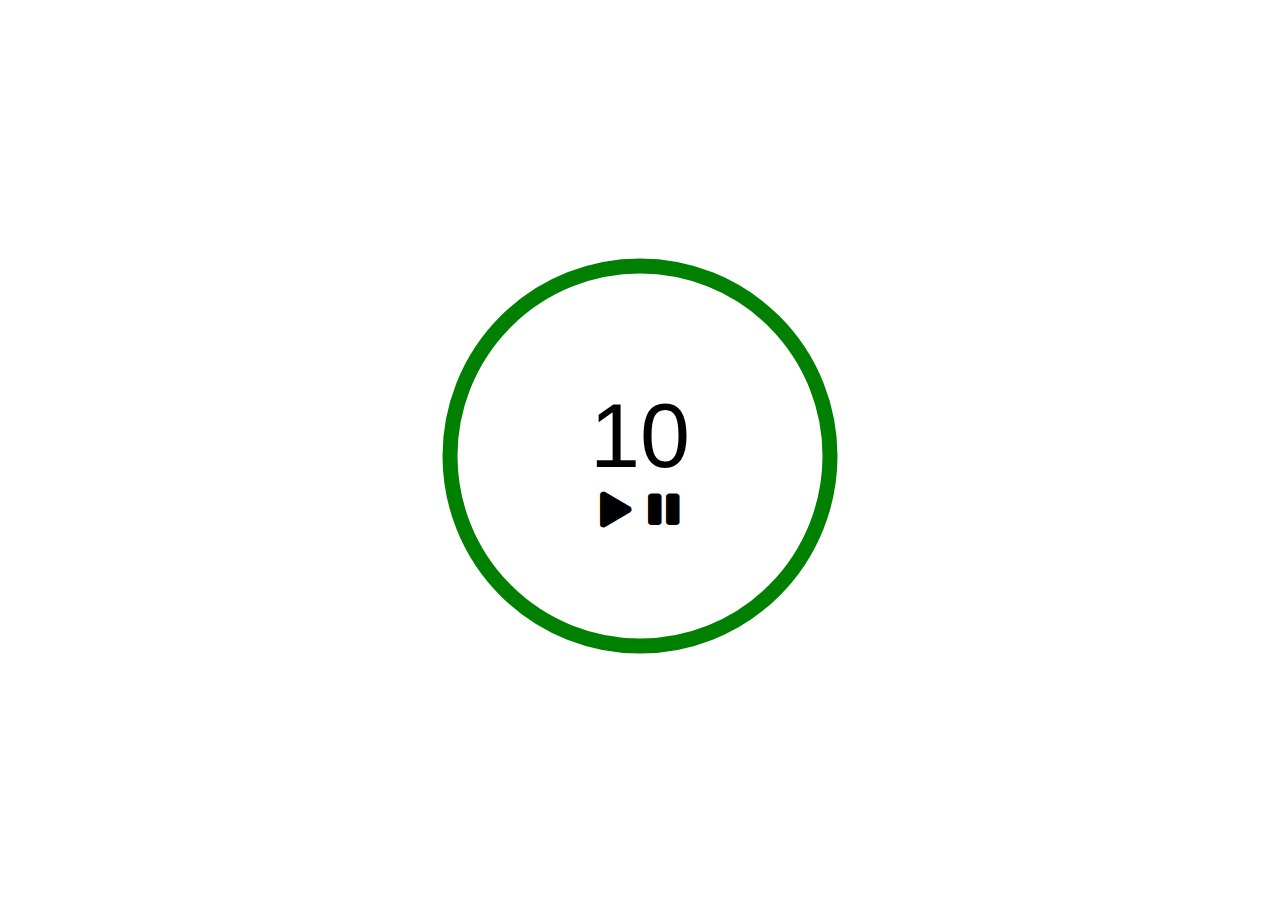
<file: Animation JS/index.html>
<!DOCTYPE html>
<html>
  <head>
    <link rel="stylesheet" href="style.css" />
    <link
      rel="stylesheet"
      href="https://cdnjs.cloudflare.com/ajax/libs/font-awesome/5.11.2/css/all.min.css"
    />
  </head>

  <body>
    <div class="timer">
      <div class="controls">
        <input id="duration" value="10" />
        <div>
          <button id="start"><i class="fas fa-play"></i></button>
          <button id="pause"><i class="fas fa-pause"></i></button>
        </div>
      </div>
      <svg class="dial">
        <circle
          fill="transparent"
          stroke="green"
          stroke-width="15"
          r="190"
          cx="0"
          cy="200"
          transform="rotate(-90 100 100)"
        />
      </svg>
    </div>

    <script src="timer.js"></script>
    <script src="index.js"></script>
  </body>
</html>
</file>
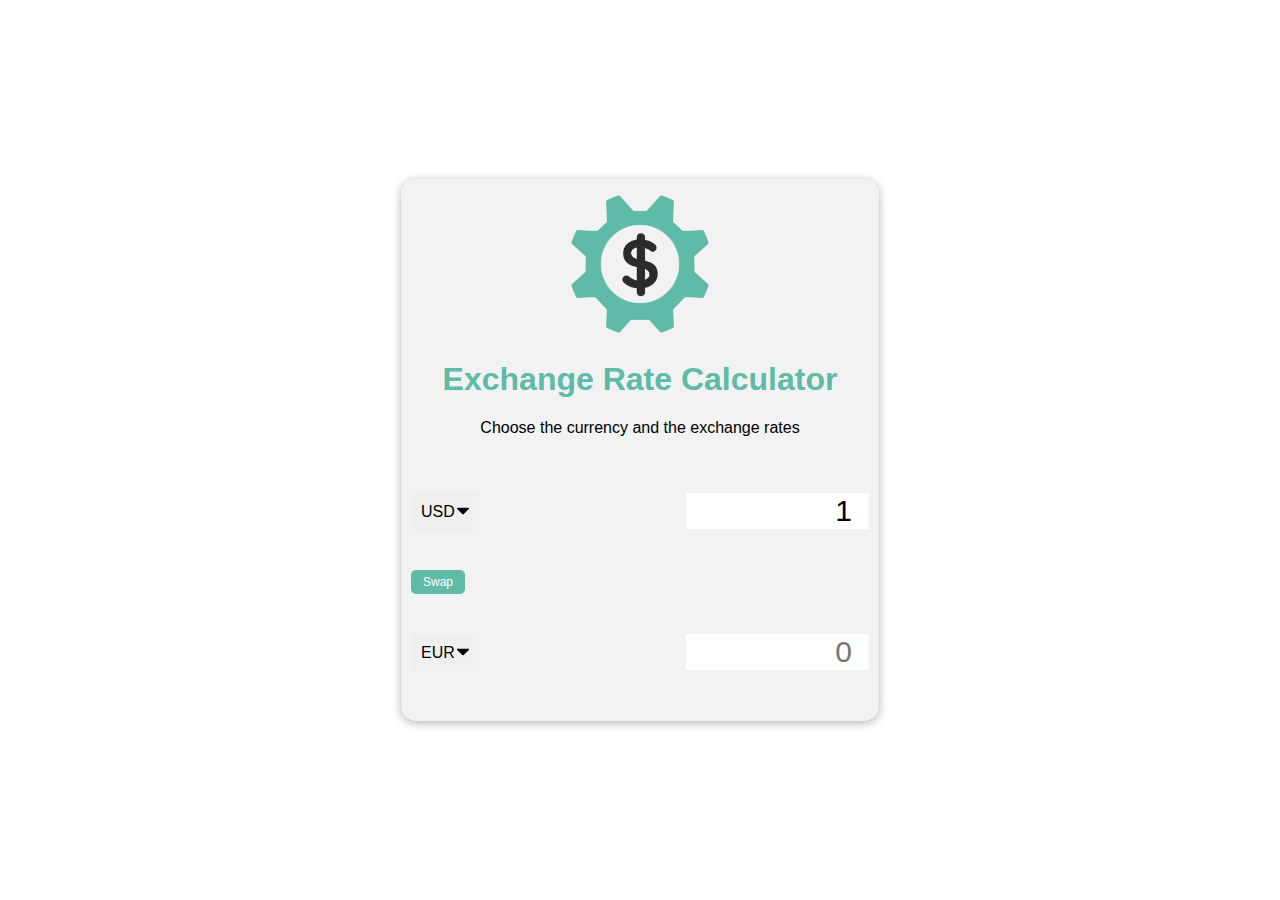
<file: Excahnge Rate JS/index.html>
<!DOCTYPE html>
<html lang="en">
  <head>
    <meta charset="UTF-8" />
    <meta name="viewport" content="width=device-width, initial-scale=1.0" />
    <meta http-equiv="X-UA-Compatible" content="ie=edge" />
    <title>Exchange Rate Calculator</title>
    <link rel="stylesheet" href="style.css" />
  </head>
  <body>
    <form class="container">
    <img src="img/money.png" alt="" class="money-img" />
    <h1>Exchange Rate Calculator</h1>
    <p>Choose the currency and the exchange rates</p>
    <p></p>
      <div class="currency">
        <select id="currency-one">
          <option value="AED">AED</option>
          <option value="ARS">ARS</option>
          <option value="AUD">AUD</option>
          <option value="BGN">BGN</option>
          <option value="BRL">BRL</option>
          <option value="BSD">BSD</option>
          <option value="CAD">CAD</option>
          <option value="CHF">CHF</option>
          <option value="CLP">CLP</option>
          <option value="CNY">CNY</option>
          <option value="COP">COP</option>
          <option value="CZK">CZK</option>
          <option value="DKK">DKK</option>
          <option value="DOP">DOP</option>
          <option value="EGP">EGP</option>
          <option value="EUR">EUR</option>
          <option value="FJD">FJD</option>
          <option value="GBP">GBP</option>
          <option value="GTQ">GTQ</option>
          <option value="HKD">HKD</option>
          <option value="HRK">HRK</option>
          <option value="HUF">HUF</option>
          <option value="IDR">IDR</option>
          <option value="ILS">ILS</option>
          <option value="INR">INR</option>
          <option value="ISK">ISK</option>
          <option value="JPY">JPY</option>
          <option value="KRW">KRW</option>
          <option value="KZT">KZT</option>
          <option value="MXN">MXN</option>
          <option value="MYR">MYR</option>
          <option value="NOK">NOK</option>
          <option value="NZD">NZD</option>
          <option value="PAB">PAB</option>
          <option value="PEN">PEN</option>
          <option value="PHP">PHP</option>
          <option value="PKR">PKR</option>
          <option value="PLN">PLN</option>
          <option value="PYG">PYG</option>
          <option value="RON">RON</option>
          <option value="RUB">RUB</option>
          <option value="SAR">SAR</option>
          <option value="SEK">SEK</option>
          <option value="SGD">SGD</option>
          <option value="THB">THB</option>
          <option value="TRY">TRY</option>
          <option value="TWD">TWD</option>
          <option value="UAH">UAH</option>
          <option value="USD" selected>USD</option>
          <option value="UYU">UYU</option>
          <option value="VND">VND</option>
          <option value="ZAR">ZAR</option>
        </select>
        <input type="number" id="amount-one" placeholder="0" value="1" />
      </div>

      <div class="swap-rate-container">
        <button class="btn" id="swap">
          Swap
        </button>
        <div class="rate" id="rate"></div>
      </div>

      <div class="currency">
        <select id="currency-two">
          <option value="AED">AED</option>
          <option value="ARS">ARS</option>
          <option value="AUD">AUD</option>
          <option value="BGN">BGN</option>
          <option value="BRL">BRL</option>
          <option value="BSD">BSD</option>
          <option value="CAD">CAD</option>
          <option value="CHF">CHF</option>
          <option value="CLP">CLP</option>
          <option value="CNY">CNY</option>
          <option value="COP">COP</option>
          <option value="CZK">CZK</option>
          <option value="DKK">DKK</option>
          <option value="DOP">DOP</option>
          <option value="EGP">EGP</option>
          <option value="EUR" selected>EUR</option>
          <option value="FJD">FJD</option>
          <option value="GBP">GBP</option>
          <option value="GTQ">GTQ</option>
          <option value="HKD">HKD</option>
          <option value="HRK">HRK</option>
          <option value="HUF">HUF</option>
          <option value="IDR">IDR</option>
          <option value="ILS">ILS</option>
          <option value="INR">INR</option>
          <option value="ISK">ISK</option>
          <option value="JPY">JPY</option>
          <option value="KRW">KRW</option>
          <option value="KZT">KZT</option>
          <option value="MXN">MXN</option>
          <option value="MYR">MYR</option>
          <option value="NOK">NOK</option>
          <option value="NZD">NZD</option>
          <option value="PAB">PAB</option>
          <option value="PEN">PEN</option>
          <option value="PHP">PHP</option>
          <option value="PKR">PKR</option>
          <option value="PLN">PLN</option>
          <option value="PYG">PYG</option>
          <option value="RON">RON</option>
          <option value="RUB">RUB</option>
          <option value="SAR">SAR</option>
          <option value="SEK">SEK</option>
          <option value="SGD">SGD</option>
          <option value="THB">THB</option>
          <option value="TRY">TRY</option>
          <option value="TWD">TWD</option>
          <option value="UAH">UAH</option>
          <option value="USD">USD</option>
          <option value="UYU">UYU</option>
          <option value="VND">VND</option>
          <option value="ZAR">ZAR</option>
        </select>
        <input type="number" id="amount-two" placeholder="0" />
      </div>
    </form>

    <script src="script.js"></script>
  </body>
</html>
</file>
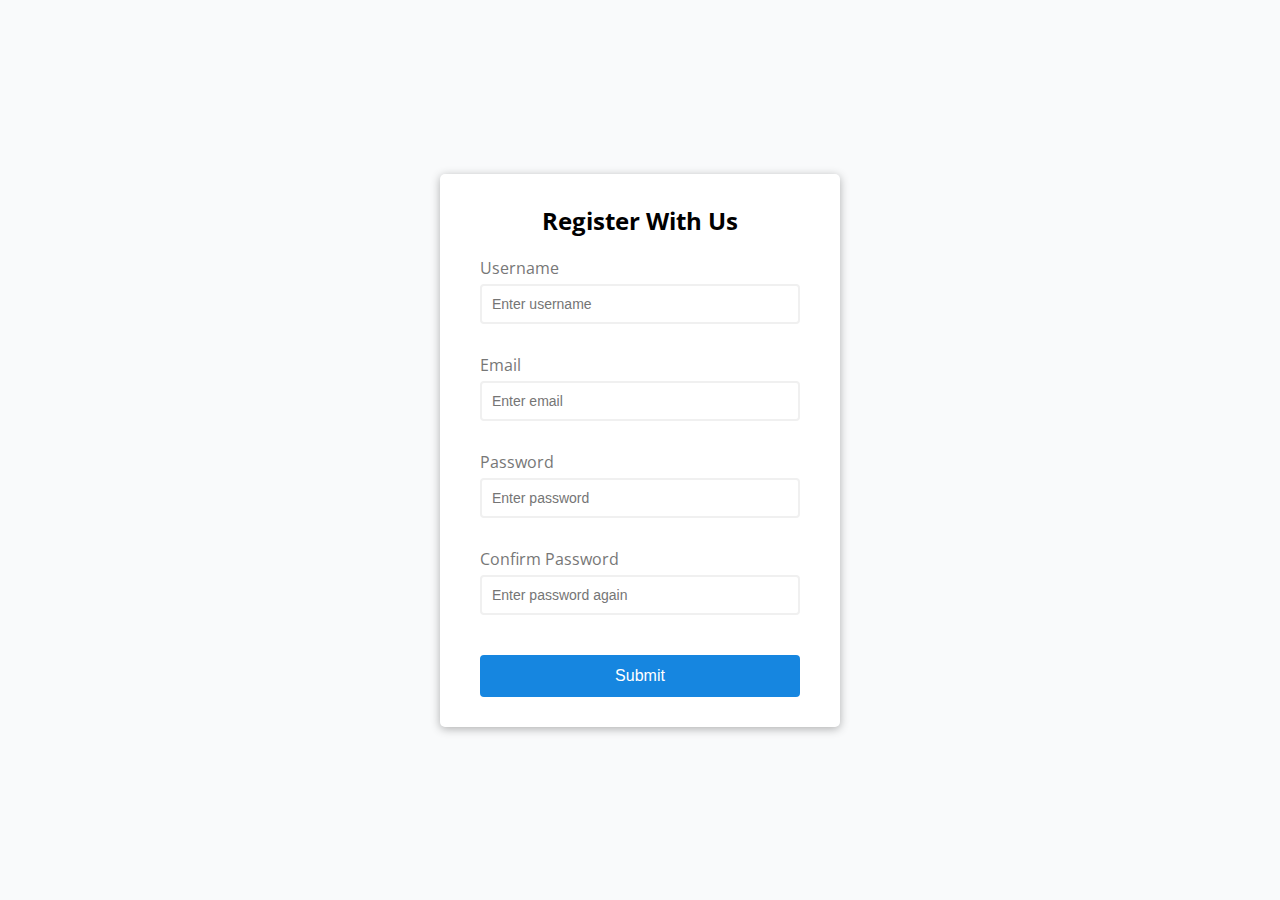
<file: Form Validator JS/index.html>
<!DOCTYPE html>
<html lang="en">
  <head>
    <meta charset="UTF-8" />
    <meta name="viewport" content="width=device-width, initial-scale=1.0" />
    <meta http-equiv="X-UA-Compatible" content="ie=edge" />
    <link rel="stylesheet" href="style.css" />
    <title>Form Validator</title>
  </head>
  <body>
    <div class="container">
      <form id="form" class="form">
        <h2>Register With Us</h2>
        <div class="form-control">
          <label for="username">Username</label>
          <input type="text" id="username" placeholder="Enter username" />
          <small>Error message</small>
        </div>
        <div class="form-control">
          <label for="email">Email</label>
          <input type="text" id="email" placeholder="Enter email" />
          <small>Error message</small>
        </div>
        <div class="form-control">
          <label for="password">Password</label>
          <input type="password" id="password" placeholder="Enter password" />
          <small>Error message</small>
        </div>
        <div class="form-control">
          <label for="password2">Confirm Password</label>
          <input
            type="password"
            id="password2"
            placeholder="Enter password again"
          />
          <small>Error message</small>
        </div>
        <button type="submit">Submit</button>
      </form>
    </div>

    <script src="script.js"></script>
  </body>
</html>
</file>
<file: Animation JS/style.css>
.dial {
  height: 400px;
  width: 400px;
}

.timer {
  position: relative;
  display: inline-block;
}

* {
  font: inherit;
}

body {
  font-family: 'Segoe UI', Roboto, Oxygen, Ubuntu, Cantarell, 'Fira Sans',
    'Droid Sans', 'Helvetica Neue', Helvetica, Arial, sans-serif;
}

.timer input {
  display: block;
  border: none;
  width: 240px;
  font-size: 90px;
  text-align: center;
}

.timer button {
  border: none;
  font-size: 36px;
  cursor: pointer;
  background-color: transparent;
}

.timer button:focus {
  outline: none;
}

.timer input:focus {
  outline: none;
}

body {
  display: flex;
  justify-content: center;
  align-items: center;
  height: 100vh;
}

.controls {
  position: absolute;
  top: 0;
  left: 0;
  right: 0;
  bottom: 0;
  display: flex;
  justify-content: center;
  align-items: center;
  flex-direction: column;
}
</file>
<file: Excahnge Rate JS/style.css>
:root {
  --primary-color: #5fbaa7;
}

* {
  box-sizing: border-box;
}

body {
  background-color: #fff;
  font-family: Arial, Helvetica, sans-serif;
  display: flex;
  flex-direction: column;
  align-items: center;
  justify-content: center;
  height: 100vh;
  margin: 0;
  padding: 20px;
}

h1 {
  color: var(--primary-color);
  text-align: center;
}

p {
  text-align: center;
}

.btn {
  color: #fff;
  background: var(--primary-color);
  cursor: pointer;
  border-radius: 5px;
  font-size: 12px;
  padding: 5px 12px;
  border: hidden;
}

.money-img {
  display: block;
  margin-left: auto;
  margin-right: auto;
  width: 150px;
}
.container{
  border: transparent;
  background-color:#f2f2f2;
  border-radius: 15px;
  padding: 10px;
  box-shadow: 0px 2px 10px rgba(0, 0, 0, 0.3);
}
.currency {
  padding: 40px 0;
  display: flex;
  align-items: center;
  justify-content: space-between;
}

.currency select {
  padding: 10px 20px 10px 10px;
  -moz-appearance: none;
  -webkit-appearance: none;
  appearance: none;
  border: 1px solid #dedede;
  font-size: 16px;
  background-image: url('data:image/svg+xml;charset=US-ASCII,%3Csvg%20xmlns%3D%22http%3A%2F%2Fwww.w3.org%2F2000%2Fsvg%22%20width%3D%22292.4%22%20height%3D%22292.4%22%3E%3Cpath%20fill%3D%22%20000002%22%20d%3D%22M287%2069.4a17.6%2017.6%200%200%200-13-5.4H18.4c-5%200-9.3%201.8-12.9%205.4A17.6%2017.6%200%200%200%200%2082.2c0%205%201.8%209.3%205.4%2012.9l128%20127.9c3.6%203.6%207.8%205.4%2012.8%205.4s9.2-1.8%2012.8-5.4L287%2095c3.5-3.5%205.4-7.8%205.4-12.8%200-5-1.9-9.2-5.5-12.8z%22%2F%3E%3C%2Fsvg%3E');
  background-position: right 10px top 50%, 0, 0;
  background-size: 12px auto, 100%;
  background-repeat: no-repeat;
  border: transparent;
}

.currency input {
  border: 0;
  width: 40% ;
  font-size: 30px;
  text-align: right;
}

.swap-rate-container {
  display: flex;
  align-items: center;
  justify-content: space-between;
 
}

.rate {
  color: var(--primary-color);
  font-size: 14px;
  padding: 0 10px;
}

select:focus,
input:focus,
button:focus {
  outline: 0;
}

@media (max-width: 600px) {
  .currency input {
    width: 200px;
  }
}
</file>
<file: Form Validator JS/style.css>
@import url('https://fonts.googleapis.com/css?family=Open+Sans&display=swap');

:root {
  --success-color: #2ecc71;
  --error-color: #e74c3c;
}

* {
  box-sizing: border-box;
}

body {
  background-color: #f9fafb;
  font-family: 'Open Sans', sans-serif;
  display: flex;
  align-items: center;
  justify-content: center;
  min-height: 100vh;
  margin: 0;
}

.container {
  background-color: #fff;
  border-radius: 5px;
  box-shadow: 0 2px 10px rgba(0, 0, 0, 0.3);
  width: 400px;
}

h2 {
  text-align: center;
  margin: 0 0 20px;
}

.form {
  padding: 30px 40px;
}

.form-control {
  margin-bottom: 10px;
  padding-bottom: 20px;
  position: relative;
}

.form-control label {
  color: #777;
  display: block;
  margin-bottom: 5px;
}

.form-control input {
  border: 2px solid #f0f0f0;
  border-radius: 4px;
  display: block;
  width: 100%;
  padding: 10px;
  font-size: 14px;
}

.form-control input:focus {
  outline: 0;
  border-color: #777;
}

.form-control.success input {
  border-color: var(--success-color);
}

.form-control.error input {
  border-color: var(--error-color);
}

.form-control small {
  color: var(--error-color);
  position: absolute;
  bottom: 0;
  left: 0;
  visibility: hidden;
}

.form-control.error small {
  visibility: visible;
}

.form button {
  cursor: pointer;
  background-color: #1686e0;
  border: 2px solid #1686e0;
  border-radius: 4px;
  color: #fff;
  display: block;
  font-size: 16px;
  padding: 10px;
  margin-top: 20px;
  width: 100%;
}
</file>
